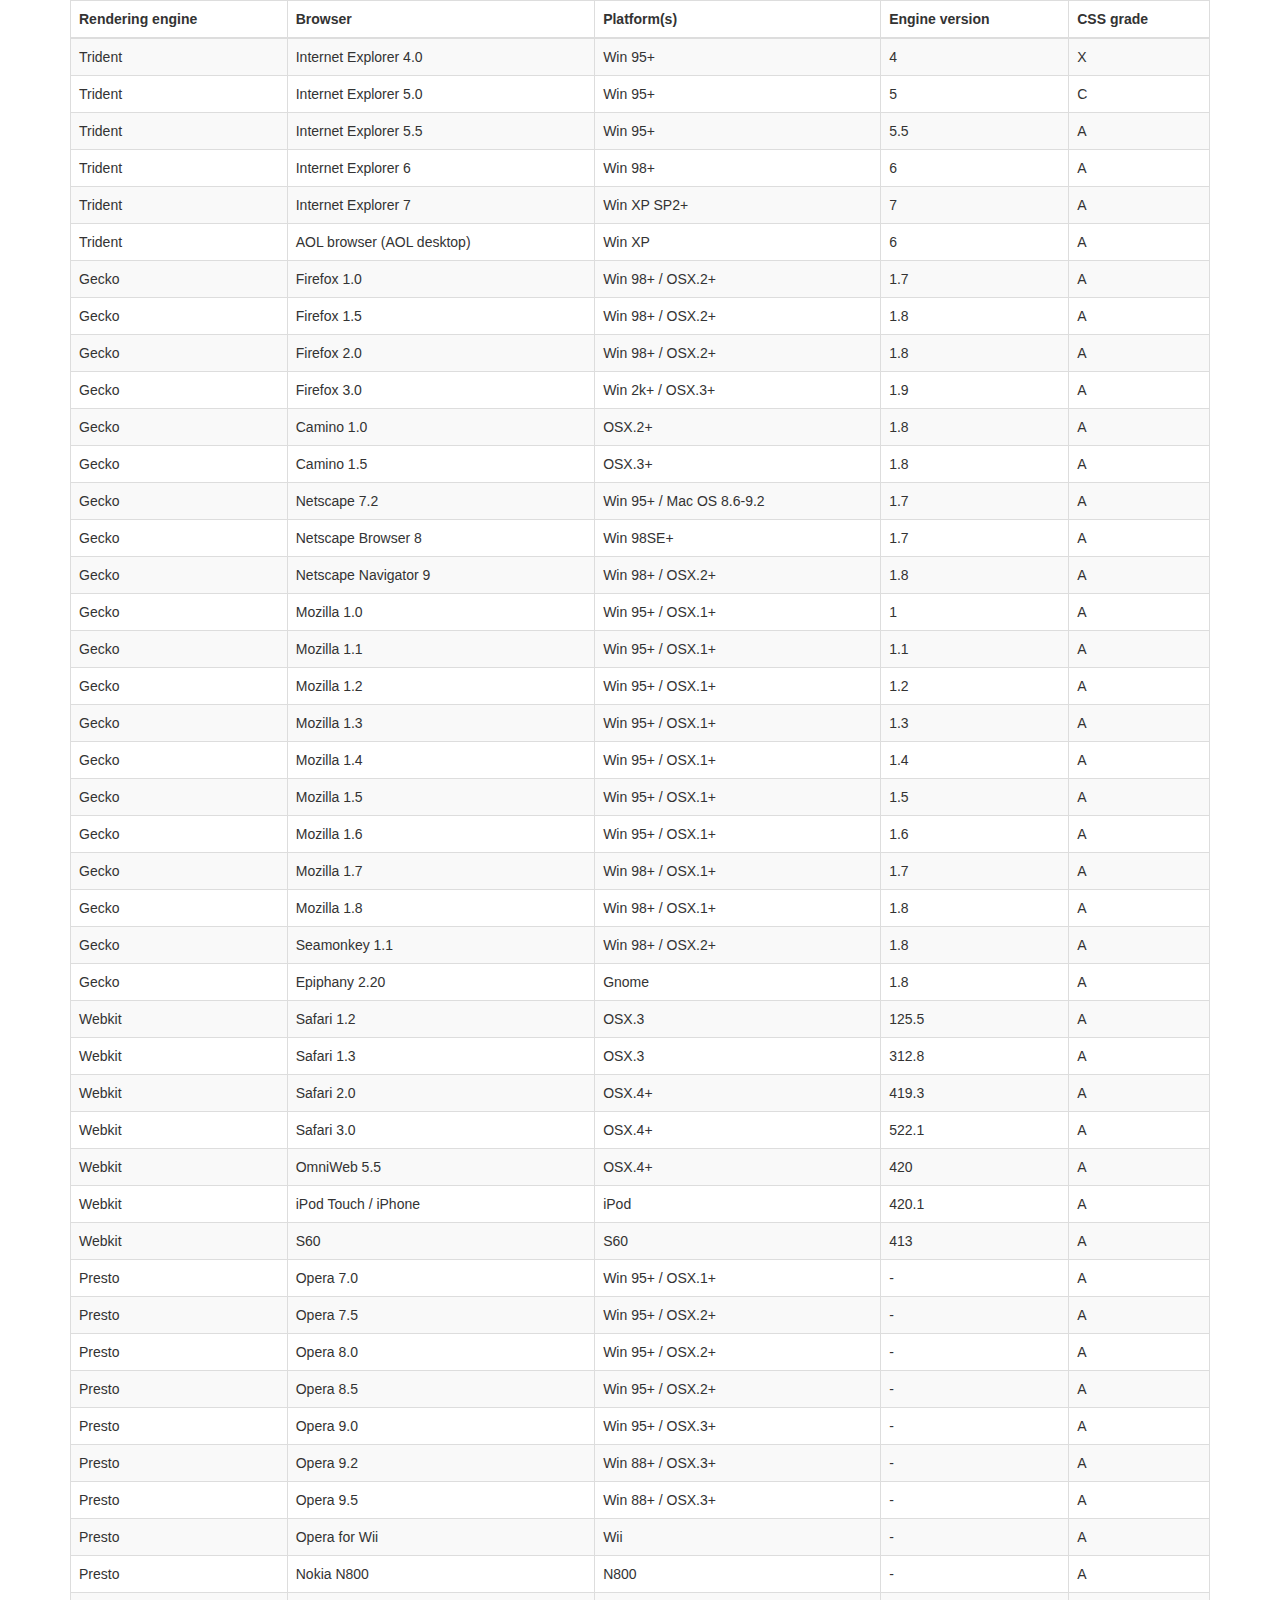
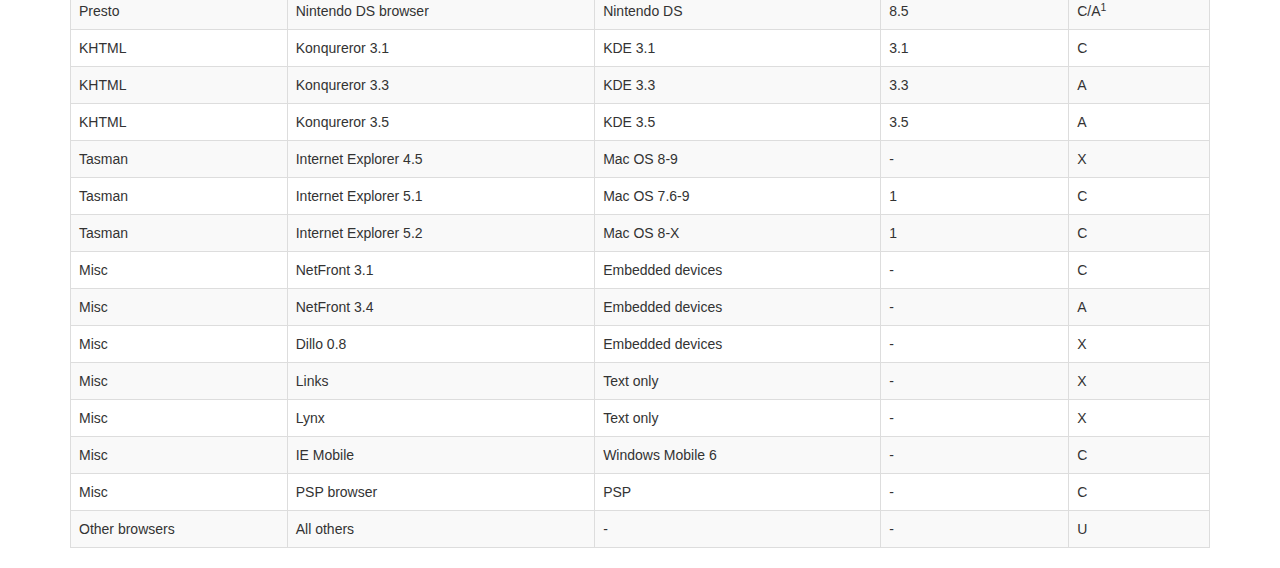
<file: FastFoodStore/vendor/datatables-plugins/index.html>
<!DOCTYPE HTML PUBLIC "-//W3C//DTD HTML 4.01//EN" "http://www.w3.org/TR/html4/strict.dtd">
<html>
	<head>
		<meta http-equiv="content-type" content="text/html; charset=utf-8" />
		
		<title>DataTables Bootstrap 3 example</title>

		<link rel="stylesheet" type="text/css" href="//maxcdn.bootstrapcdn.com/bootstrap/3.3.0/css/bootstrap.min.css">
		<link rel="stylesheet" type="text/css" href="dataTables.bootstrap.css">

		<script type="text/javascript" language="javascript" src="//code.jquery.com/jquery-1.11.1.min.js"></script>
		<script type="text/javascript" language="javascript" src="//cdn.datatables.net/1.10.3/js/jquery.dataTables.min.js"></script>
		<script type="text/javascript" language="javascript" src="dataTables.bootstrap.js"></script>
		<script type="text/javascript" charset="utf-8">
			$(document).ready(function() {
				$('#example').dataTable();
			} );
		</script>
	</head>
	<body>
		<div class="container">
			
<table cellpadding="0" cellspacing="0" border="0" class="table table-striped table-bordered" id="example">
	<thead>
		<tr>
			<th>Rendering engine</th>
			<th>Browser</th>
			<th>Platform(s)</th>
			<th>Engine version</th>
			<th>CSS grade</th>
		</tr>
	</thead>
	<tbody>
		<tr class="odd gradeX">
			<td>Trident</td>
			<td>Internet
				 Explorer 4.0</td>
			<td>Win 95+</td>
			<td class="center"> 4</td>
			<td class="center">X</td>
		</tr>
		<tr class="even gradeC">
			<td>Trident</td>
			<td>Internet
				 Explorer 5.0</td>
			<td>Win 95+</td>
			<td class="center">5</td>
			<td class="center">C</td>
		</tr>
		<tr class="odd gradeA">
			<td>Trident</td>
			<td>Internet
				 Explorer 5.5</td>
			<td>Win 95+</td>
			<td class="center">5.5</td>
			<td class="center">A</td>
		</tr>
		<tr class="even gradeA">
			<td>Trident</td>
			<td>Internet
				 Explorer 6</td>
			<td>Win 98+</td>
			<td class="center">6</td>
			<td class="center">A</td>
		</tr>
		<tr class="odd gradeA">
			<td>Trident</td>
			<td>Internet Explorer 7</td>
			<td>Win XP SP2+</td>
			<td class="center">7</td>
			<td class="center">A</td>
		</tr>
		<tr class="even gradeA">
			<td>Trident</td>
			<td>AOL browser (AOL desktop)</td>
			<td>Win XP</td>
			<td class="center">6</td>
			<td class="center">A</td>
		</tr>
		<tr class="gradeA">
			<td>Gecko</td>
			<td>Firefox 1.0</td>
			<td>Win 98+ / OSX.2+</td>
			<td class="center">1.7</td>
			<td class="center">A</td>
		</tr>
		<tr class="gradeA">
			<td>Gecko</td>
			<td>Firefox 1.5</td>
			<td>Win 98+ / OSX.2+</td>
			<td class="center">1.8</td>
			<td class="center">A</td>
		</tr>
		<tr class="gradeA">
			<td>Gecko</td>
			<td>Firefox 2.0</td>
			<td>Win 98+ / OSX.2+</td>
			<td class="center">1.8</td>
			<td class="center">A</td>
		</tr>
		<tr class="gradeA">
			<td>Gecko</td>
			<td>Firefox 3.0</td>
			<td>Win 2k+ / OSX.3+</td>
			<td class="center">1.9</td>
			<td class="center">A</td>
		</tr>
		<tr class="gradeA">
			<td>Gecko</td>
			<td>Camino 1.0</td>
			<td>OSX.2+</td>
			<td class="center">1.8</td>
			<td class="center">A</td>
		</tr>
		<tr class="gradeA">
			<td>Gecko</td>
			<td>Camino 1.5</td>
			<td>OSX.3+</td>
			<td class="center">1.8</td>
			<td class="center">A</td>
		</tr>
		<tr class="gradeA">
			<td>Gecko</td>
			<td>Netscape 7.2</td>
			<td>Win 95+ / Mac OS 8.6-9.2</td>
			<td class="center">1.7</td>
			<td class="center">A</td>
		</tr>
		<tr class="gradeA">
			<td>Gecko</td>
			<td>Netscape Browser 8</td>
			<td>Win 98SE+</td>
			<td class="center">1.7</td>
			<td class="center">A</td>
		</tr>
		<tr class="gradeA">
			<td>Gecko</td>
			<td>Netscape Navigator 9</td>
			<td>Win 98+ / OSX.2+</td>
			<td class="center">1.8</td>
			<td class="center">A</td>
		</tr>
		<tr class="gradeA">
			<td>Gecko</td>
			<td>Mozilla 1.0</td>
			<td>Win 95+ / OSX.1+</td>
			<td class="center">1</td>
			<td class="center">A</td>
		</tr>
		<tr class="gradeA">
			<td>Gecko</td>
			<td>Mozilla 1.1</td>
			<td>Win 95+ / OSX.1+</td>
			<td class="center">1.1</td>
			<td class="center">A</td>
		</tr>
		<tr class="gradeA">
			<td>Gecko</td>
			<td>Mozilla 1.2</td>
			<td>Win 95+ / OSX.1+</td>
			<td class="center">1.2</td>
			<td class="center">A</td>
		</tr>
		<tr class="gradeA">
			<td>Gecko</td>
			<td>Mozilla 1.3</td>
			<td>Win 95+ / OSX.1+</td>
			<td class="center">1.3</td>
			<td class="center">A</td>
		</tr>
		<tr class="gradeA">
			<td>Gecko</td>
			<td>Mozilla 1.4</td>
			<td>Win 95+ / OSX.1+</td>
			<td class="center">1.4</td>
			<td class="center">A</td>
		</tr>
		<tr class="gradeA">
			<td>Gecko</td>
			<td>Mozilla 1.5</td>
			<td>Win 95+ / OSX.1+</td>
			<td class="center">1.5</td>
			<td class="center">A</td>
		</tr>
		<tr class="gradeA">
			<td>Gecko</td>
			<td>Mozilla 1.6</td>
			<td>Win 95+ / OSX.1+</td>
			<td class="center">1.6</td>
			<td class="center">A</td>
		</tr>
		<tr class="gradeA">
			<td>Gecko</td>
			<td>Mozilla 1.7</td>
			<td>Win 98+ / OSX.1+</td>
			<td class="center">1.7</td>
			<td class="center">A</td>
		</tr>
		<tr class="gradeA">
			<td>Gecko</td>
			<td>Mozilla 1.8</td>
			<td>Win 98+ / OSX.1+</td>
			<td class="center">1.8</td>
			<td class="center">A</td>
		</tr>
		<tr class="gradeA">
			<td>Gecko</td>
			<td>Seamonkey 1.1</td>
			<td>Win 98+ / OSX.2+</td>
			<td class="center">1.8</td>
			<td class="center">A</td>
		</tr>
		<tr class="gradeA">
			<td>Gecko</td>
			<td>Epiphany 2.20</td>
			<td>Gnome</td>
			<td class="center">1.8</td>
			<td class="center">A</td>
		</tr>
		<tr class="gradeA">
			<td>Webkit</td>
			<td>Safari 1.2</td>
			<td>OSX.3</td>
			<td class="center">125.5</td>
			<td class="center">A</td>
		</tr>
		<tr class="gradeA">
			<td>Webkit</td>
			<td>Safari 1.3</td>
			<td>OSX.3</td>
			<td class="center">312.8</td>
			<td class="center">A</td>
		</tr>
		<tr class="gradeA">
			<td>Webkit</td>
			<td>Safari 2.0</td>
			<td>OSX.4+</td>
			<td class="center">419.3</td>
			<td class="center">A</td>
		</tr>
		<tr class="gradeA">
			<td>Webkit</td>
			<td>Safari 3.0</td>
			<td>OSX.4+</td>
			<td class="center">522.1</td>
			<td class="center">A</td>
		</tr>
		<tr class="gradeA">
			<td>Webkit</td>
			<td>OmniWeb 5.5</td>
			<td>OSX.4+</td>
			<td class="center">420</td>
			<td class="center">A</td>
		</tr>
		<tr class="gradeA">
			<td>Webkit</td>
			<td>iPod Touch / iPhone</td>
			<td>iPod</td>
			<td class="center">420.1</td>
			<td class="center">A</td>
		</tr>
		<tr class="gradeA">
			<td>Webkit</td>
			<td>S60</td>
			<td>S60</td>
			<td class="center">413</td>
			<td class="center">A</td>
		</tr>
		<tr class="gradeA">
			<td>Presto</td>
			<td>Opera 7.0</td>
			<td>Win 95+ / OSX.1+</td>
			<td class="center">-</td>
			<td class="center">A</td>
		</tr>
		<tr class="gradeA">
			<td>Presto</td>
			<td>Opera 7.5</td>
			<td>Win 95+ / OSX.2+</td>
			<td class="center">-</td>
			<td class="center">A</td>
		</tr>
		<tr class="gradeA">
			<td>Presto</td>
			<td>Opera 8.0</td>
			<td>Win 95+ / OSX.2+</td>
			<td class="center">-</td>
			<td class="center">A</td>
		</tr>
		<tr class="gradeA">
			<td>Presto</td>
			<td>Opera 8.5</td>
			<td>Win 95+ / OSX.2+</td>
			<td class="center">-</td>
			<td class="center">A</td>
		</tr>
		<tr class="gradeA">
			<td>Presto</td>
			<td>Opera 9.0</td>
			<td>Win 95+ / OSX.3+</td>
			<td class="center">-</td>
			<td class="center">A</td>
		</tr>
		<tr class="gradeA">
			<td>Presto</td>
			<td>Opera 9.2</td>
			<td>Win 88+ / OSX.3+</td>
			<td class="center">-</td>
			<td class="center">A</td>
		</tr>
		<tr class="gradeA">
			<td>Presto</td>
			<td>Opera 9.5</td>
			<td>Win 88+ / OSX.3+</td>
			<td class="center">-</td>
			<td class="center">A</td>
		</tr>
		<tr class="gradeA">
			<td>Presto</td>
			<td>Opera for Wii</td>
			<td>Wii</td>
			<td class="center">-</td>
			<td class="center">A</td>
		</tr>
		<tr class="gradeA">
			<td>Presto</td>
			<td>Nokia N800</td>
			<td>N800</td>
			<td class="center">-</td>
			<td class="center">A</td>
		</tr>
		<tr class="gradeA">
			<td>Presto</td>
			<td>Nintendo DS browser</td>
			<td>Nintendo DS</td>
			<td class="center">8.5</td>
			<td class="center">C/A<sup>1</sup></td>
		</tr>
		<tr class="gradeC">
			<td>KHTML</td>
			<td>Konqureror 3.1</td>
			<td>KDE 3.1</td>
			<td class="center">3.1</td>
			<td class="center">C</td>
		</tr>
		<tr class="gradeA">
			<td>KHTML</td>
			<td>Konqureror 3.3</td>
			<td>KDE 3.3</td>
			<td class="center">3.3</td>
			<td class="center">A</td>
		</tr>
		<tr class="gradeA">
			<td>KHTML</td>
			<td>Konqureror 3.5</td>
			<td>KDE 3.5</td>
			<td class="center">3.5</td>
			<td class="center">A</td>
		</tr>
		<tr class="gradeX">
			<td>Tasman</td>
			<td>Internet Explorer 4.5</td>
			<td>Mac OS 8-9</td>
			<td class="center">-</td>
			<td class="center">X</td>
		</tr>
		<tr class="gradeC">
			<td>Tasman</td>
			<td>Internet Explorer 5.1</td>
			<td>Mac OS 7.6-9</td>
			<td class="center">1</td>
			<td class="center">C</td>
		</tr>
		<tr class="gradeC">
			<td>Tasman</td>
			<td>Internet Explorer 5.2</td>
			<td>Mac OS 8-X</td>
			<td class="center">1</td>
			<td class="center">C</td>
		</tr>
		<tr class="gradeA">
			<td>Misc</td>
			<td>NetFront 3.1</td>
			<td>Embedded devices</td>
			<td class="center">-</td>
			<td class="center">C</td>
		</tr>
		<tr class="gradeA">
			<td>Misc</td>
			<td>NetFront 3.4</td>
			<td>Embedded devices</td>
			<td class="center">-</td>
			<td class="center">A</td>
		</tr>
		<tr class="gradeX">
			<td>Misc</td>
			<td>Dillo 0.8</td>
			<td>Embedded devices</td>
			<td class="center">-</td>
			<td class="center">X</td>
		</tr>
		<tr class="gradeX">
			<td>Misc</td>
			<td>Links</td>
			<td>Text only</td>
			<td class="center">-</td>
			<td class="center">X</td>
		</tr>
		<tr class="gradeX">
			<td>Misc</td>
			<td>Lynx</td>
			<td>Text only</td>
			<td class="center">-</td>
			<td class="center">X</td>
		</tr>
		<tr class="gradeC">
			<td>Misc</td>
			<td>IE Mobile</td>
			<td>Windows Mobile 6</td>
			<td class="center">-</td>
			<td class="center">C</td>
		</tr>
		<tr class="gradeC">
			<td>Misc</td>
			<td>PSP browser</td>
			<td>PSP</td>
			<td class="center">-</td>
			<td class="center">C</td>
		</tr>
		<tr class="gradeU">
			<td>Other browsers</td>
			<td>All others</td>
			<td>-</td>
			<td class="center">-</td>
			<td class="center">U</td>
		</tr>
	</tbody>
</table>
			
		</div>
	</body>
</html>
</file>
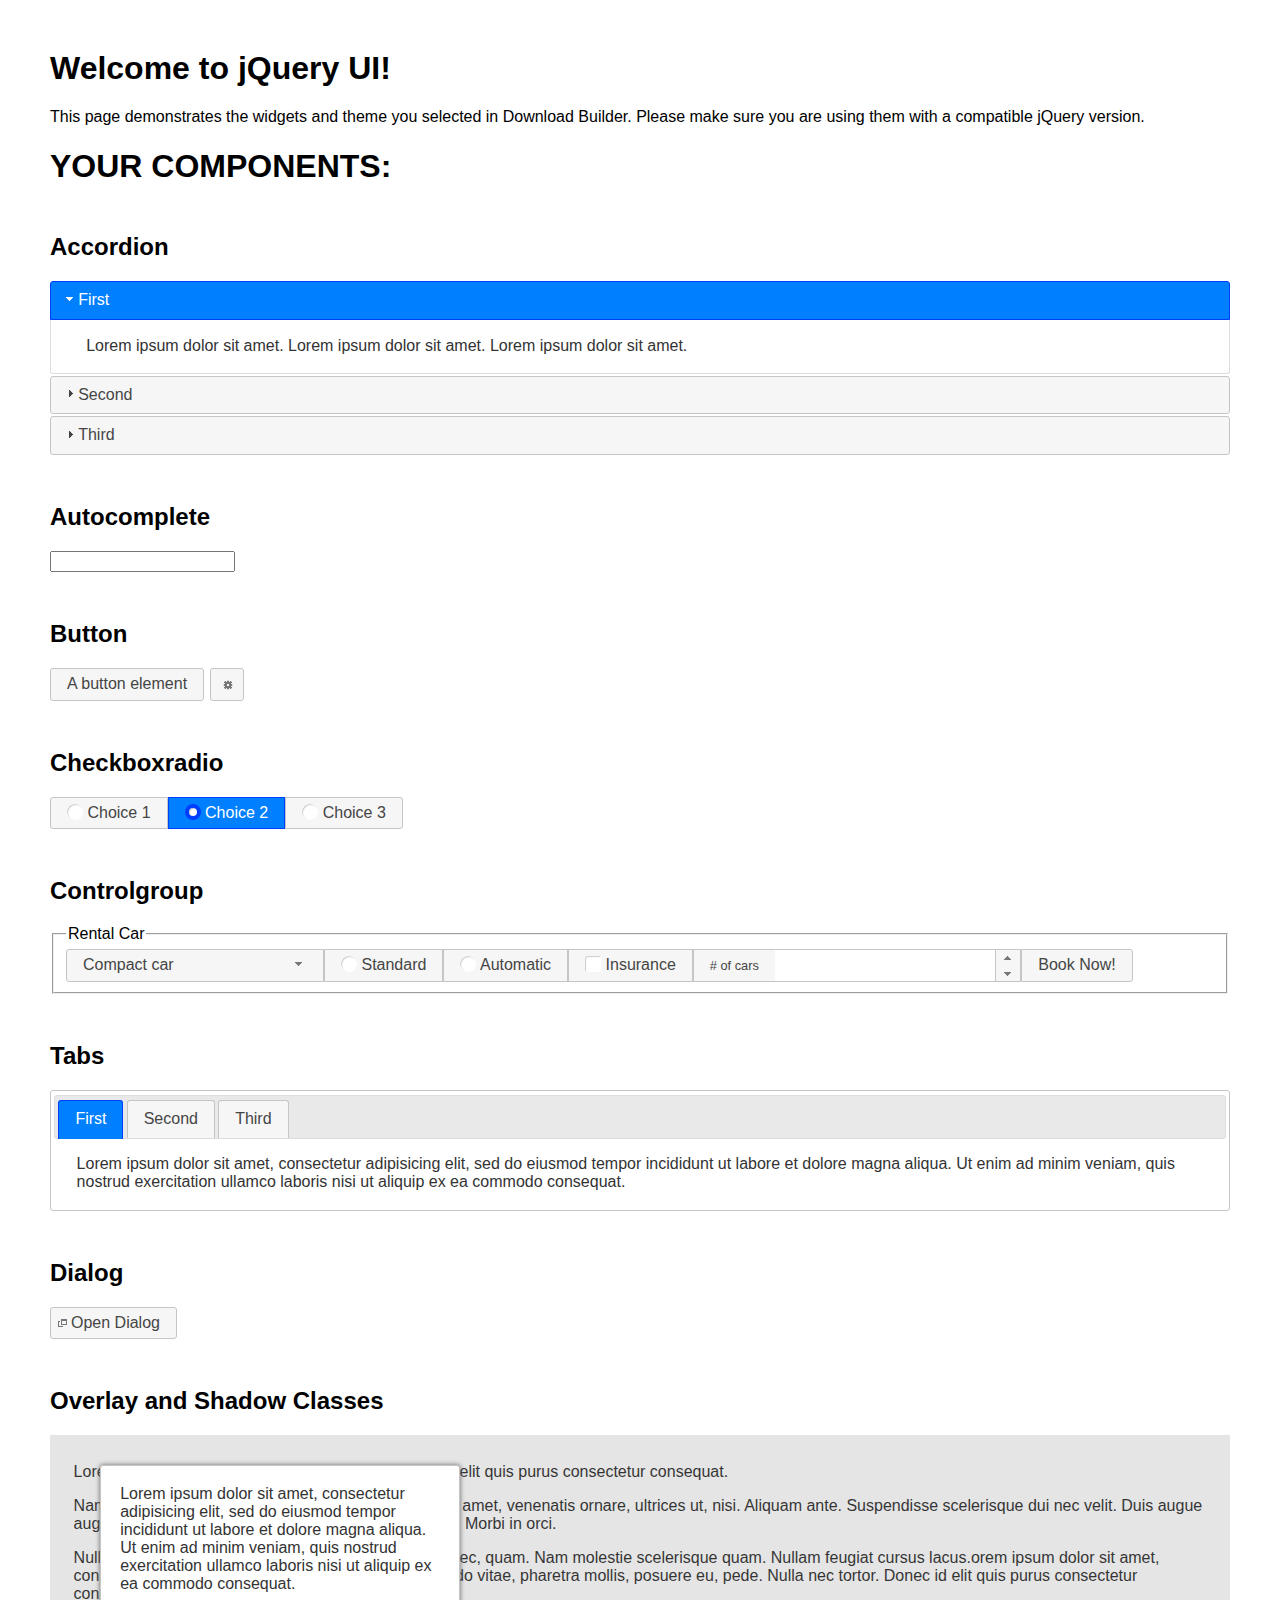
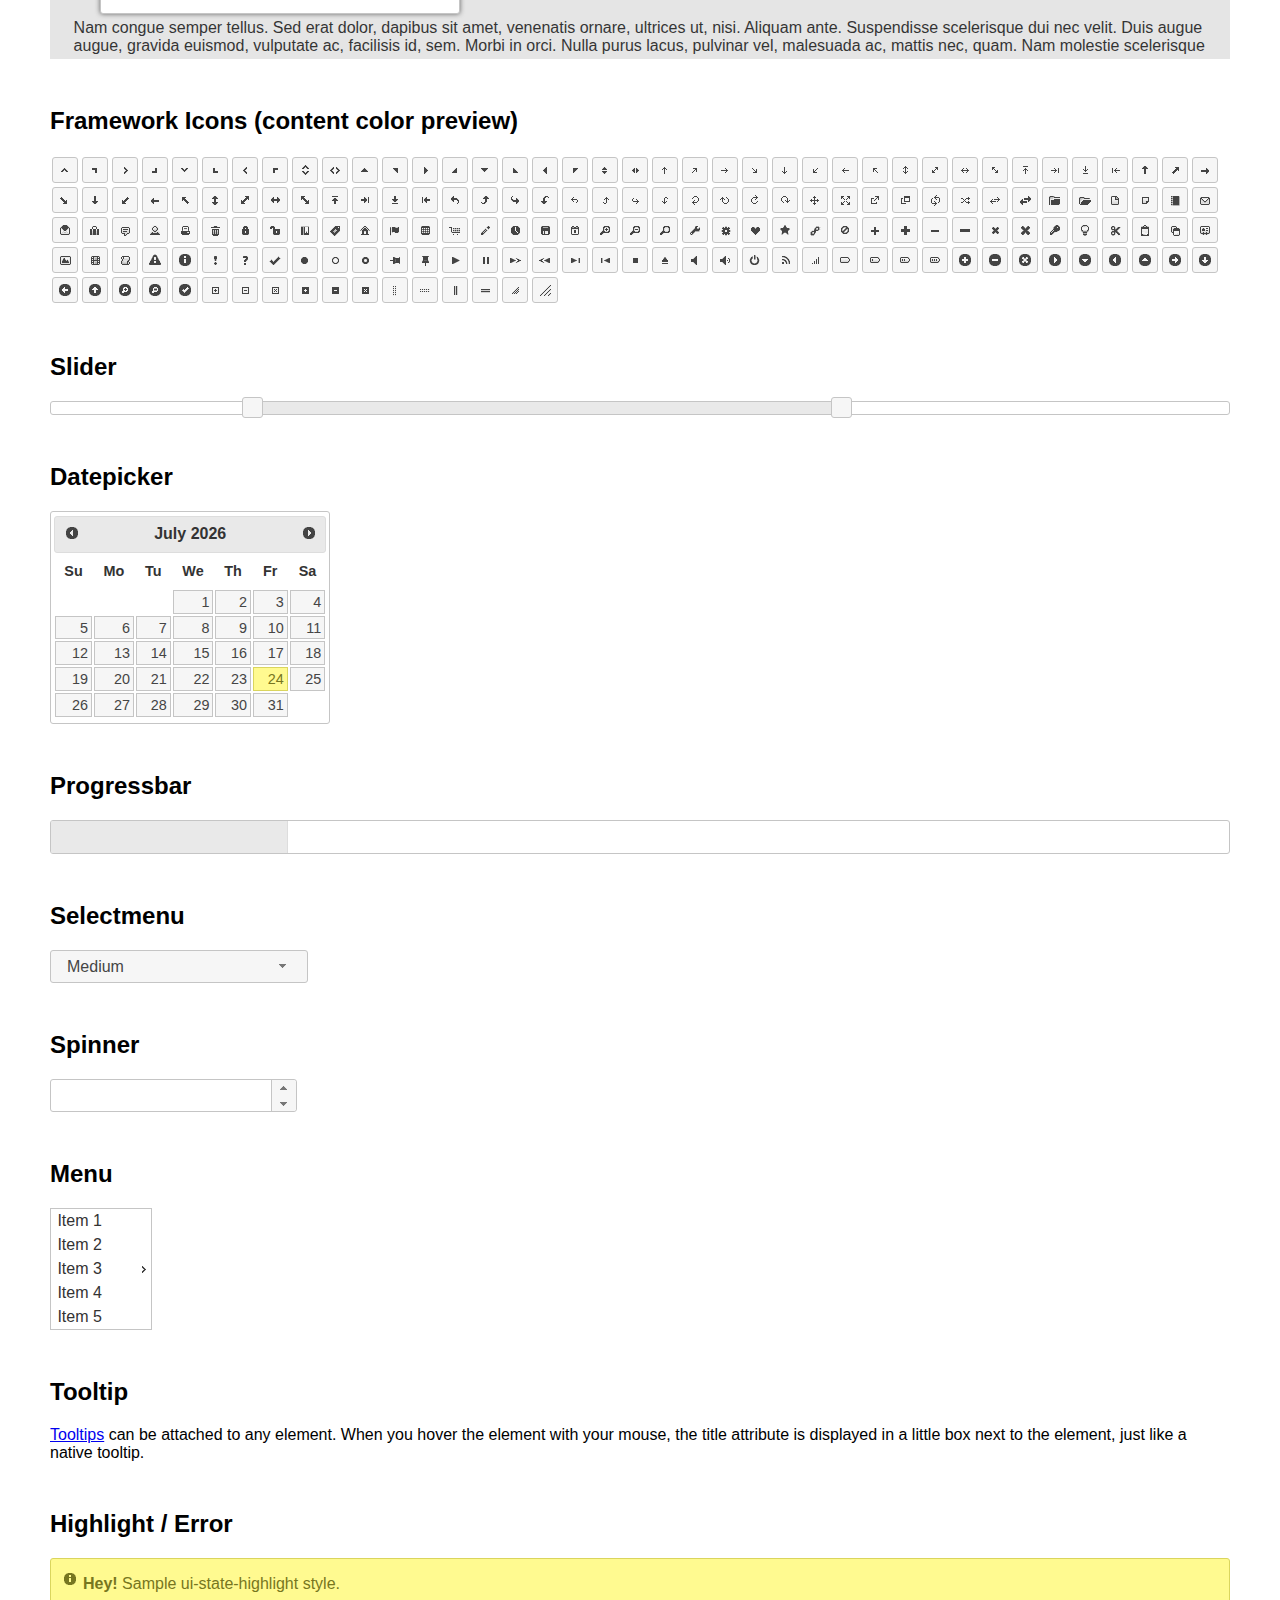
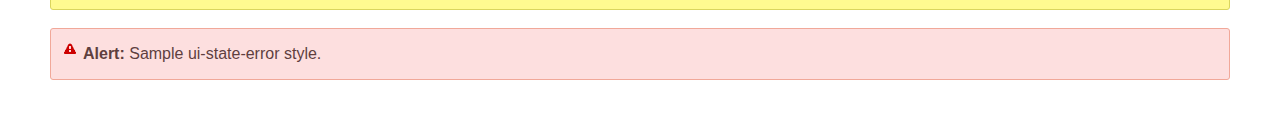
<file: FastFoodStore/static/plugins/jquery-ui-1.12.1/index.html>
<!doctype html>
<html lang="us">
<head>
	<meta charset="utf-8">
	<title>jQuery UI Example Page</title>
	<link href="jquery-ui.css" rel="stylesheet">
	<style>
	body{
		font-family: "Trebuchet MS", sans-serif;
		margin: 50px;
	}
	.demoHeaders {
		margin-top: 2em;
	}
	#dialog-link {
		padding: .4em 1em .4em 20px;
		text-decoration: none;
		position: relative;
	}
	#dialog-link span.ui-icon {
		margin: 0 5px 0 0;
		position: absolute;
		left: .2em;
		top: 50%;
		margin-top: -8px;
	}
	#icons {
		margin: 0;
		padding: 0;
	}
	#icons li {
		margin: 2px;
		position: relative;
		padding: 4px 0;
		cursor: pointer;
		float: left;
		list-style: none;
	}
	#icons span.ui-icon {
		float: left;
		margin: 0 4px;
	}
	.fakewindowcontain .ui-widget-overlay {
		position: absolute;
	}
	select {
		width: 200px;
	}
	</style>
</head>
<body>

<h1>Welcome to jQuery UI!</h1>

<div class="ui-widget">
	<p>This page demonstrates the widgets and theme you selected in Download Builder. Please make sure you are using them with a compatible jQuery version.</p>
</div>

<h1>YOUR COMPONENTS:</h1>


<!-- Accordion -->
<h2 class="demoHeaders">Accordion</h2>
<div id="accordion">
	<h3>First</h3>
	<div>Lorem ipsum dolor sit amet. Lorem ipsum dolor sit amet. Lorem ipsum dolor sit amet.</div>
	<h3>Second</h3>
	<div>Phasellus mattis tincidunt nibh.</div>
	<h3>Third</h3>
	<div>Nam dui erat, auctor a, dignissim quis.</div>
</div>



<!-- Autocomplete -->
<h2 class="demoHeaders">Autocomplete</h2>
<div>
	<input id="autocomplete" title="type &quot;a&quot;">
</div>



<!-- Button -->
<h2 class="demoHeaders">Button</h2>
<button id="button">A button element</button>
<button id="button-icon">An icon-only button</button>



<!-- Checkboxradio -->
<h2 class="demoHeaders">Checkboxradio</h2>
<form style="margin-top: 1em;">
	<div id="radioset">
		<input type="radio" id="radio1" name="radio"><label for="radio1">Choice 1</label>
		<input type="radio" id="radio2" name="radio" checked="checked"><label for="radio2">Choice 2</label>
		<input type="radio" id="radio3" name="radio"><label for="radio3">Choice 3</label>
	</div>
</form>



<!-- Controlgroup -->
<h2 class="demoHeaders">Controlgroup</h2>
<fieldset>
	<legend>Rental Car</legend>
	<div id="controlgroup">
		<select id="car-type">
			<option>Compact car</option>
			<option>Midsize car</option>
			<option>Full size car</option>
			<option>SUV</option>
			<option>Luxury</option>
			<option>Truck</option>
			<option>Van</option>
		</select>
		<label for="transmission-standard">Standard</label>
		<input type="radio" name="transmission" id="transmission-standard">
		<label for="transmission-automatic">Automatic</label>
		<input type="radio" name="transmission" id="transmission-automatic">
		<label for="insurance">Insurance</label>
		<input type="checkbox" name="insurance" id="insurance">
		<label for="horizontal-spinner" class="ui-controlgroup-label"># of cars</label>
		<input id="horizontal-spinner" class="ui-spinner-input">
		<button>Book Now!</button>
	</div>
</fieldset>



<!-- Tabs -->
<h2 class="demoHeaders">Tabs</h2>
<div id="tabs">
	<ul>
		<li><a href="#tabs-1">First</a></li>
		<li><a href="#tabs-2">Second</a></li>
		<li><a href="#tabs-3">Third</a></li>
	</ul>
	<div id="tabs-1">Lorem ipsum dolor sit amet, consectetur adipisicing elit, sed do eiusmod tempor incididunt ut labore et dolore magna aliqua. Ut enim ad minim veniam, quis nostrud exercitation ullamco laboris nisi ut aliquip ex ea commodo consequat.</div>
	<div id="tabs-2">Phasellus mattis tincidunt nibh. Cras orci urna, blandit id, pretium vel, aliquet ornare, felis. Maecenas scelerisque sem non nisl. Fusce sed lorem in enim dictum bibendum.</div>
	<div id="tabs-3">Nam dui erat, auctor a, dignissim quis, sollicitudin eu, felis. Pellentesque nisi urna, interdum eget, sagittis et, consequat vestibulum, lacus. Mauris porttitor ullamcorper augue.</div>
</div>



<h2 class="demoHeaders">Dialog</h2>
<p>
	<button id="dialog-link" class="ui-button ui-corner-all ui-widget">
		<span class="ui-icon ui-icon-newwin"></span>Open Dialog
	</button>
</p>

<h2 class="demoHeaders">Overlay and Shadow Classes</h2>
<div style="position: relative; width: 96%; height: 200px; padding:1% 2%; overflow:hidden;" class="fakewindowcontain">
	<p>Lorem ipsum dolor sit amet,  Nulla nec tortor. Donec id elit quis purus consectetur consequat. </p><p>Nam congue semper tellus. Sed erat dolor, dapibus sit amet, venenatis ornare, ultrices ut, nisi. Aliquam ante. Suspendisse scelerisque dui nec velit. Duis augue augue, gravida euismod, vulputate ac, facilisis id, sem. Morbi in orci. </p><p>Nulla purus lacus, pulvinar vel, malesuada ac, mattis nec, quam. Nam molestie scelerisque quam. Nullam feugiat cursus lacus.orem ipsum dolor sit amet, consectetur adipiscing elit. Donec libero risus, commodo vitae, pharetra mollis, posuere eu, pede. Nulla nec tortor. Donec id elit quis purus consectetur consequat. </p><p>Nam congue semper tellus. Sed erat dolor, dapibus sit amet, venenatis ornare, ultrices ut, nisi. Aliquam ante. Suspendisse scelerisque dui nec velit. Duis augue augue, gravida euismod, vulputate ac, facilisis id, sem. Morbi in orci. Nulla purus lacus, pulvinar vel, malesuada ac, mattis nec, quam. Nam molestie scelerisque quam. </p><p>Nullam feugiat cursus lacus.orem ipsum dolor sit amet, consectetur adipiscing elit. Donec libero risus, commodo vitae, pharetra mollis, posuere eu, pede. Nulla nec tortor. Donec id elit quis purus consectetur consequat. Nam congue semper tellus. Sed erat dolor, dapibus sit amet, venenatis ornare, ultrices ut, nisi. Aliquam ante. </p><p>Suspendisse scelerisque dui nec velit. Duis augue augue, gravida euismod, vulputate ac, facilisis id, sem. Morbi in orci. Nulla purus lacus, pulvinar vel, malesuada ac, mattis nec, quam. Nam molestie scelerisque quam. Nullam feugiat cursus lacus.orem ipsum dolor sit amet, consectetur adipiscing elit. Donec libero risus, commodo vitae, pharetra mollis, posuere eu, pede. Nulla nec tortor. Donec id elit quis purus consectetur consequat. Nam congue semper tellus. Sed erat dolor, dapibus sit amet, venenatis ornare, ultrices ut, nisi. </p>

	<!-- ui-dialog -->
	<div class="ui-widget-overlay ui-front"></div>
	<div style="position: absolute; width: 320px; left: 50px; top: 30px; padding: 1.2em" class="ui-widget ui-front ui-widget-content ui-corner-all ui-widget-shadow">
		Lorem ipsum dolor sit amet, consectetur adipisicing elit, sed do eiusmod tempor incididunt ut labore et dolore magna aliqua. Ut enim ad minim veniam, quis nostrud exercitation ullamco laboris nisi ut aliquip ex ea commodo consequat.
	</div>

</div>

<!-- ui-dialog -->
<div id="dialog" title="Dialog Title">
	<p>Lorem ipsum dolor sit amet, consectetur adipisicing elit, sed do eiusmod tempor incididunt ut labore et dolore magna aliqua. Ut enim ad minim veniam, quis nostrud exercitation ullamco laboris nisi ut aliquip ex ea commodo consequat.</p>
</div>



<h2 class="demoHeaders">Framework Icons (content color preview)</h2>
<ul id="icons" class="ui-widget ui-helper-clearfix">
	<li class="ui-state-default ui-corner-all" title=".ui-icon-caret-1-n"><span class="ui-icon ui-icon-caret-1-n"></span></li>
	<li class="ui-state-default ui-corner-all" title=".ui-icon-caret-1-ne"><span class="ui-icon ui-icon-caret-1-ne"></span></li>
	<li class="ui-state-default ui-corner-all" title=".ui-icon-caret-1-e"><span class="ui-icon ui-icon-caret-1-e"></span></li>
	<li class="ui-state-default ui-corner-all" title=".ui-icon-caret-1-se"><span class="ui-icon ui-icon-caret-1-se"></span></li>
	<li class="ui-state-default ui-corner-all" title=".ui-icon-caret-1-s"><span class="ui-icon ui-icon-caret-1-s"></span></li>
	<li class="ui-state-default ui-corner-all" title=".ui-icon-caret-1-sw"><span class="ui-icon ui-icon-caret-1-sw"></span></li>
	<li class="ui-state-default ui-corner-all" title=".ui-icon-caret-1-w"><span class="ui-icon ui-icon-caret-1-w"></span></li>
	<li class="ui-state-default ui-corner-all" title=".ui-icon-caret-1-nw"><span class="ui-icon ui-icon-caret-1-nw"></span></li>
	<li class="ui-state-default ui-corner-all" title=".ui-icon-caret-2-n-s"><span class="ui-icon ui-icon-caret-2-n-s"></span></li>
	<li class="ui-state-default ui-corner-all" title=".ui-icon-caret-2-e-w"><span class="ui-icon ui-icon-caret-2-e-w"></span></li>
	<li class="ui-state-default ui-corner-all" title=".ui-icon-triangle-1-n"><span class="ui-icon ui-icon-triangle-1-n"></span></li>
	<li class="ui-state-default ui-corner-all" title=".ui-icon-triangle-1-ne"><span class="ui-icon ui-icon-triangle-1-ne"></span></li>
	<li class="ui-state-default ui-corner-all" title=".ui-icon-triangle-1-e"><span class="ui-icon ui-icon-triangle-1-e"></span></li>
	<li class="ui-state-default ui-corner-all" title=".ui-icon-triangle-1-se"><span class="ui-icon ui-icon-triangle-1-se"></span></li>
	<li class="ui-state-default ui-corner-all" title=".ui-icon-triangle-1-s"><span class="ui-icon ui-icon-triangle-1-s"></span></li>
	<li class="ui-state-default ui-corner-all" title=".ui-icon-triangle-1-sw"><span class="ui-icon ui-icon-triangle-1-sw"></span></li>
	<li class="ui-state-default ui-corner-all" title=".ui-icon-triangle-1-w"><span class="ui-icon ui-icon-triangle-1-w"></span></li>
	<li class="ui-state-default ui-corner-all" title=".ui-icon-triangle-1-nw"><span class="ui-icon ui-icon-triangle-1-nw"></span></li>
	<li class="ui-state-default ui-corner-all" title=".ui-icon-triangle-2-n-s"><span class="ui-icon ui-icon-triangle-2-n-s"></span></li>
	<li class="ui-state-default ui-corner-all" title=".ui-icon-triangle-2-e-w"><span class="ui-icon ui-icon-triangle-2-e-w"></span></li>
	<li class="ui-state-default ui-corner-all" title=".ui-icon-arrow-1-n"><span class="ui-icon ui-icon-arrow-1-n"></span></li>
	<li class="ui-state-default ui-corner-all" title=".ui-icon-arrow-1-ne"><span class="ui-icon ui-icon-arrow-1-ne"></span></li>
	<li class="ui-state-default ui-corner-all" title=".ui-icon-arrow-1-e"><span class="ui-icon ui-icon-arrow-1-e"></span></li>
	<li class="ui-state-default ui-corner-all" title=".ui-icon-arrow-1-se"><span class="ui-icon ui-icon-arrow-1-se"></span></li>
	<li class="ui-state-default ui-corner-all" title=".ui-icon-arrow-1-s"><span class="ui-icon ui-icon-arrow-1-s"></span></li>
	<li class="ui-state-default ui-corner-all" title=".ui-icon-arrow-1-sw"><span class="ui-icon ui-icon-arrow-1-sw"></span></li>
	<li class="ui-state-default ui-corner-all" title=".ui-icon-arrow-1-w"><span class="ui-icon ui-icon-arrow-1-w"></span></li>
	<li class="ui-state-default ui-corner-all" title=".ui-icon-arrow-1-nw"><span class="ui-icon ui-icon-arrow-1-nw"></span></li>
	<li class="ui-state-default ui-corner-all" title=".ui-icon-arrow-2-n-s"><span class="ui-icon ui-icon-arrow-2-n-s"></span></li>
	<li class="ui-state-default ui-corner-all" title=".ui-icon-arrow-2-ne-sw"><span class="ui-icon ui-icon-arrow-2-ne-sw"></span></li>
	<li class="ui-state-default ui-corner-all" title=".ui-icon-arrow-2-e-w"><span class="ui-icon ui-icon-arrow-2-e-w"></span></li>
	<li class="ui-state-default ui-corner-all" title=".ui-icon-arrow-2-se-nw"><span class="ui-icon ui-icon-arrow-2-se-nw"></span></li>
	<li class="ui-state-default ui-corner-all" title=".ui-icon-arrowstop-1-n"><span class="ui-icon ui-icon-arrowstop-1-n"></span></li>
	<li class="ui-state-default ui-corner-all" title=".ui-icon-arrowstop-1-e"><span class="ui-icon ui-icon-arrowstop-1-e"></span></li>
	<li class="ui-state-default ui-corner-all" title=".ui-icon-arrowstop-1-s"><span class="ui-icon ui-icon-arrowstop-1-s"></span></li>
	<li class="ui-state-default ui-corner-all" title=".ui-icon-arrowstop-1-w"><span class="ui-icon ui-icon-arrowstop-1-w"></span></li>
	<li class="ui-state-default ui-corner-all" title=".ui-icon-arrowthick-1-n"><span class="ui-icon ui-icon-arrowthick-1-n"></span></li>
	<li class="ui-state-default ui-corner-all" title=".ui-icon-arrowthick-1-ne"><span class="ui-icon ui-icon-arrowthick-1-ne"></span></li>
	<li class="ui-state-default ui-corner-all" title=".ui-icon-arrowthick-1-e"><span class="ui-icon ui-icon-arrowthick-1-e"></span></li>
	<li class="ui-state-default ui-corner-all" title=".ui-icon-arrowthick-1-se"><span class="ui-icon ui-icon-arrowthick-1-se"></span></li>
	<li class="ui-state-default ui-corner-all" title=".ui-icon-arrowthick-1-s"><span class="ui-icon ui-icon-arrowthick-1-s"></span></li>
	<li class="ui-state-default ui-corner-all" title=".ui-icon-arrowthick-1-sw"><span class="ui-icon ui-icon-arrowthick-1-sw"></span></li>
	<li class="ui-state-default ui-corner-all" title=".ui-icon-arrowthick-1-w"><span class="ui-icon ui-icon-arrowthick-1-w"></span></li>
	<li class="ui-state-default ui-corner-all" title=".ui-icon-arrowthick-1-nw"><span class="ui-icon ui-icon-arrowthick-1-nw"></span></li>
	<li class="ui-state-default ui-corner-all" title=".ui-icon-arrowthick-2-n-s"><span class="ui-icon ui-icon-arrowthick-2-n-s"></span></li>
	<li class="ui-state-default ui-corner-all" title=".ui-icon-arrowthick-2-ne-sw"><span class="ui-icon ui-icon-arrowthick-2-ne-sw"></span></li>
	<li class="ui-state-default ui-corner-all" title=".ui-icon-arrowthick-2-e-w"><span class="ui-icon ui-icon-arrowthick-2-e-w"></span></li>
	<li class="ui-state-default ui-corner-all" title=".ui-icon-arrowthick-2-se-nw"><span class="ui-icon ui-icon-arrowthick-2-se-nw"></span></li>
	<li class="ui-state-default ui-corner-all" title=".ui-icon-arrowthickstop-1-n"><span class="ui-icon ui-icon-arrowthickstop-1-n"></span></li>
	<li class="ui-state-default ui-corner-all" title=".ui-icon-arrowthickstop-1-e"><span class="ui-icon ui-icon-arrowthickstop-1-e"></span></li>
	<li class="ui-state-default ui-corner-all" title=".ui-icon-arrowthickstop-1-s"><span class="ui-icon ui-icon-arrowthickstop-1-s"></span></li>
	<li class="ui-state-default ui-corner-all" title=".ui-icon-arrowthickstop-1-w"><span class="ui-icon ui-icon-arrowthickstop-1-w"></span></li>
	<li class="ui-state-default ui-corner-all" title=".ui-icon-arrowreturnthick-1-w"><span class="ui-icon ui-icon-arrowreturnthick-1-w"></span></li>
	<li class="ui-state-default ui-corner-all" title=".ui-icon-arrowreturnthick-1-n"><span class="ui-icon ui-icon-arrowreturnthick-1-n"></span></li>
	<li class="ui-state-default ui-corner-all" title=".ui-icon-arrowreturnthick-1-e"><span class="ui-icon ui-icon-arrowreturnthick-1-e"></span></li>
	<li class="ui-state-default ui-corner-all" title=".ui-icon-arrowreturnthick-1-s"><span class="ui-icon ui-icon-arrowreturnthick-1-s"></span></li>
	<li class="ui-state-default ui-corner-all" title=".ui-icon-arrowreturn-1-w"><span class="ui-icon ui-icon-arrowreturn-1-w"></span></li>
	<li class="ui-state-default ui-corner-all" title=".ui-icon-arrowreturn-1-n"><span class="ui-icon ui-icon-arrowreturn-1-n"></span></li>
	<li class="ui-state-default ui-corner-all" title=".ui-icon-arrowreturn-1-e"><span class="ui-icon ui-icon-arrowreturn-1-e"></span></li>
	<li class="ui-state-default ui-corner-all" title=".ui-icon-arrowreturn-1-s"><span class="ui-icon ui-icon-arrowreturn-1-s"></span></li>
	<li class="ui-state-default ui-corner-all" title=".ui-icon-arrowrefresh-1-w"><span class="ui-icon ui-icon-arrowrefresh-1-w"></span></li>
	<li class="ui-state-default ui-corner-all" title=".ui-icon-arrowrefresh-1-n"><span class="ui-icon ui-icon-arrowrefresh-1-n"></span></li>
	<li class="ui-state-default ui-corner-all" title=".ui-icon-arrowrefresh-1-e"><span class="ui-icon ui-icon-arrowrefresh-1-e"></span></li>
	<li class="ui-state-default ui-corner-all" title=".ui-icon-arrowrefresh-1-s"><span class="ui-icon ui-icon-arrowrefresh-1-s"></span></li>
	<li class="ui-state-default ui-corner-all" title=".ui-icon-arrow-4"><span class="ui-icon ui-icon-arrow-4"></span></li>
	<li class="ui-state-default ui-corner-all" title=".ui-icon-arrow-4-diag"><span class="ui-icon ui-icon-arrow-4-diag"></span></li>
	<li class="ui-state-default ui-corner-all" title=".ui-icon-extlink"><span class="ui-icon ui-icon-extlink"></span></li>
	<li class="ui-state-default ui-corner-all" title=".ui-icon-newwin"><span class="ui-icon ui-icon-newwin"></span></li>
	<li class="ui-state-default ui-corner-all" title=".ui-icon-refresh"><span class="ui-icon ui-icon-refresh"></span></li>
	<li class="ui-state-default ui-corner-all" title=".ui-icon-shuffle"><span class="ui-icon ui-icon-shuffle"></span></li>
	<li class="ui-state-default ui-corner-all" title=".ui-icon-transfer-e-w"><span class="ui-icon ui-icon-transfer-e-w"></span></li>
	<li class="ui-state-default ui-corner-all" title=".ui-icon-transferthick-e-w"><span class="ui-icon ui-icon-transferthick-e-w"></span></li>
	<li class="ui-state-default ui-corner-all" title=".ui-icon-folder-collapsed"><span class="ui-icon ui-icon-folder-collapsed"></span></li>
	<li class="ui-state-default ui-corner-all" title=".ui-icon-folder-open"><span class="ui-icon ui-icon-folder-open"></span></li>
	<li class="ui-state-default ui-corner-all" title=".ui-icon-document"><span class="ui-icon ui-icon-document"></span></li>
	<li class="ui-state-default ui-corner-all" title=".ui-icon-document-b"><span class="ui-icon ui-icon-document-b"></span></li>
	<li class="ui-state-default ui-corner-all" title=".ui-icon-note"><span class="ui-icon ui-icon-note"></span></li>
	<li class="ui-state-default ui-corner-all" title=".ui-icon-mail-closed"><span class="ui-icon ui-icon-mail-closed"></span></li>
	<li class="ui-state-default ui-corner-all" title=".ui-icon-mail-open"><span class="ui-icon ui-icon-mail-open"></span></li>
	<li class="ui-state-default ui-corner-all" title=".ui-icon-suitcase"><span class="ui-icon ui-icon-suitcase"></span></li>
	<li class="ui-state-default ui-corner-all" title=".ui-icon-comment"><span class="ui-icon ui-icon-comment"></span></li>
	<li class="ui-state-default ui-corner-all" title=".ui-icon-person"><span class="ui-icon ui-icon-person"></span></li>
	<li class="ui-state-default ui-corner-all" title=".ui-icon-print"><span class="ui-icon ui-icon-print"></span></li>
	<li class="ui-state-default ui-corner-all" title=".ui-icon-trash"><span class="ui-icon ui-icon-trash"></span></li>
	<li class="ui-state-default ui-corner-all" title=".ui-icon-locked"><span class="ui-icon ui-icon-locked"></span></li>
	<li class="ui-state-default ui-corner-all" title=".ui-icon-unlocked"><span class="ui-icon ui-icon-unlocked"></span></li>
	<li class="ui-state-default ui-corner-all" title=".ui-icon-bookmark"><span class="ui-icon ui-icon-bookmark"></span></li>
	<li class="ui-state-default ui-corner-all" title=".ui-icon-tag"><span class="ui-icon ui-icon-tag"></span></li>
	<li class="ui-state-default ui-corner-all" title=".ui-icon-home"><span class="ui-icon ui-icon-home"></span></li>
	<li class="ui-state-default ui-corner-all" title=".ui-icon-flag"><span class="ui-icon ui-icon-flag"></span></li>
	<li class="ui-state-default ui-corner-all" title=".ui-icon-calculator"><span class="ui-icon ui-icon-calculator"></span></li>
	<li class="ui-state-default ui-corner-all" title=".ui-icon-cart"><span class="ui-icon ui-icon-cart"></span></li>
	<li class="ui-state-default ui-corner-all" title=".ui-icon-pencil"><span class="ui-icon ui-icon-pencil"></span></li>
	<li class="ui-state-default ui-corner-all" title=".ui-icon-clock"><span class="ui-icon ui-icon-clock"></span></li>
	<li class="ui-state-default ui-corner-all" title=".ui-icon-disk"><span class="ui-icon ui-icon-disk"></span></li>
	<li class="ui-state-default ui-corner-all" title=".ui-icon-calendar"><span class="ui-icon ui-icon-calendar"></span></li>
	<li class="ui-state-default ui-corner-all" title=".ui-icon-zoomin"><span class="ui-icon ui-icon-zoomin"></span></li>
	<li class="ui-state-default ui-corner-all" title=".ui-icon-zoomout"><span class="ui-icon ui-icon-zoomout"></span></li>
	<li class="ui-state-default ui-corner-all" title=".ui-icon-search"><span class="ui-icon ui-icon-search"></span></li>
	<li class="ui-state-default ui-corner-all" title=".ui-icon-wrench"><span class="ui-icon ui-icon-wrench"></span></li>
	<li class="ui-state-default ui-corner-all" title=".ui-icon-gear"><span class="ui-icon ui-icon-gear"></span></li>
	<li class="ui-state-default ui-corner-all" title=".ui-icon-heart"><span class="ui-icon ui-icon-heart"></span></li>
	<li class="ui-state-default ui-corner-all" title=".ui-icon-star"><span class="ui-icon ui-icon-star"></span></li>
	<li class="ui-state-default ui-corner-all" title=".ui-icon-link"><span class="ui-icon ui-icon-link"></span></li>
	<li class="ui-state-default ui-corner-all" title=".ui-icon-cancel"><span class="ui-icon ui-icon-cancel"></span></li>
	<li class="ui-state-default ui-corner-all" title=".ui-icon-plus"><span class="ui-icon ui-icon-plus"></span></li>
	<li class="ui-state-default ui-corner-all" title=".ui-icon-plusthick"><span class="ui-icon ui-icon-plusthick"></span></li>
	<li class="ui-state-default ui-corner-all" title=".ui-icon-minus"><span class="ui-icon ui-icon-minus"></span></li>
	<li class="ui-state-default ui-corner-all" title=".ui-icon-minusthick"><span class="ui-icon ui-icon-minusthick"></span></li>
	<li class="ui-state-default ui-corner-all" title=".ui-icon-close"><span class="ui-icon ui-icon-close"></span></li>
	<li class="ui-state-default ui-corner-all" title=".ui-icon-closethick"><span class="ui-icon ui-icon-closethick"></span></li>
	<li class="ui-state-default ui-corner-all" title=".ui-icon-key"><span class="ui-icon ui-icon-key"></span></li>
	<li class="ui-state-default ui-corner-all" title=".ui-icon-lightbulb"><span class="ui-icon ui-icon-lightbulb"></span></li>
	<li class="ui-state-default ui-corner-all" title=".ui-icon-scissors"><span class="ui-icon ui-icon-scissors"></span></li>
	<li class="ui-state-default ui-corner-all" title=".ui-icon-clipboard"><span class="ui-icon ui-icon-clipboard"></span></li>
	<li class="ui-state-default ui-corner-all" title=".ui-icon-copy"><span class="ui-icon ui-icon-copy"></span></li>
	<li class="ui-state-default ui-corner-all" title=".ui-icon-contact"><span class="ui-icon ui-icon-contact"></span></li>
	<li class="ui-state-default ui-corner-all" title=".ui-icon-image"><span class="ui-icon ui-icon-image"></span></li>
	<li class="ui-state-default ui-corner-all" title=".ui-icon-video"><span class="ui-icon ui-icon-video"></span></li>
	<li class="ui-state-default ui-corner-all" title=".ui-icon-script"><span class="ui-icon ui-icon-script"></span></li>
	<li class="ui-state-default ui-corner-all" title=".ui-icon-alert"><span class="ui-icon ui-icon-alert"></span></li>
	<li class="ui-state-default ui-corner-all" title=".ui-icon-info"><span class="ui-icon ui-icon-info"></span></li>
	<li class="ui-state-default ui-corner-all" title=".ui-icon-notice"><span class="ui-icon ui-icon-notice"></span></li>
	<li class="ui-state-default ui-corner-all" title=".ui-icon-help"><span class="ui-icon ui-icon-help"></span></li>
	<li class="ui-state-default ui-corner-all" title=".ui-icon-check"><span class="ui-icon ui-icon-check"></span></li>
	<li class="ui-state-default ui-corner-all" title=".ui-icon-bullet"><span class="ui-icon ui-icon-bullet"></span></li>
	<li class="ui-state-default ui-corner-all" title=".ui-icon-radio-off"><span class="ui-icon ui-icon-radio-off"></span></li>
	<li class="ui-state-default ui-corner-all" title=".ui-icon-radio-on"><span class="ui-icon ui-icon-radio-on"></span></li>
	<li class="ui-state-default ui-corner-all" title=".ui-icon-pin-w"><span class="ui-icon ui-icon-pin-w"></span></li>
	<li class="ui-state-default ui-corner-all" title=".ui-icon-pin-s"><span class="ui-icon ui-icon-pin-s"></span></li>
	<li class="ui-state-default ui-corner-all" title=".ui-icon-play"><span class="ui-icon ui-icon-play"></span></li>
	<li class="ui-state-default ui-corner-all" title=".ui-icon-pause"><span class="ui-icon ui-icon-pause"></span></li>
	<li class="ui-state-default ui-corner-all" title=".ui-icon-seek-next"><span class="ui-icon ui-icon-seek-next"></span></li>
	<li class="ui-state-default ui-corner-all" title=".ui-icon-seek-prev"><span class="ui-icon ui-icon-seek-prev"></span></li>
	<li class="ui-state-default ui-corner-all" title=".ui-icon-seek-end"><span class="ui-icon ui-icon-seek-end"></span></li>
	<li class="ui-state-default ui-corner-all" title=".ui-icon-seek-first"><span class="ui-icon ui-icon-seek-first"></span></li>
	<li class="ui-state-default ui-corner-all" title=".ui-icon-stop"><span class="ui-icon ui-icon-stop"></span></li>
	<li class="ui-state-default ui-corner-all" title=".ui-icon-eject"><span class="ui-icon ui-icon-eject"></span></li>
	<li class="ui-state-default ui-corner-all" title=".ui-icon-volume-off"><span class="ui-icon ui-icon-volume-off"></span></li>
	<li class="ui-state-default ui-corner-all" title=".ui-icon-volume-on"><span class="ui-icon ui-icon-volume-on"></span></li>
	<li class="ui-state-default ui-corner-all" title=".ui-icon-power"><span class="ui-icon ui-icon-power"></span></li>
	<li class="ui-state-default ui-corner-all" title=".ui-icon-signal-diag"><span class="ui-icon ui-icon-signal-diag"></span></li>
	<li class="ui-state-default ui-corner-all" title=".ui-icon-signal"><span class="ui-icon ui-icon-signal"></span></li>
	<li class="ui-state-default ui-corner-all" title=".ui-icon-battery-0"><span class="ui-icon ui-icon-battery-0"></span></li>
	<li class="ui-state-default ui-corner-all" title=".ui-icon-battery-1"><span class="ui-icon ui-icon-battery-1"></span></li>
	<li class="ui-state-default ui-corner-all" title=".ui-icon-battery-2"><span class="ui-icon ui-icon-battery-2"></span></li>
	<li class="ui-state-default ui-corner-all" title=".ui-icon-battery-3"><span class="ui-icon ui-icon-battery-3"></span></li>
	<li class="ui-state-default ui-corner-all" title=".ui-icon-circle-plus"><span class="ui-icon ui-icon-circle-plus"></span></li>
	<li class="ui-state-default ui-corner-all" title=".ui-icon-circle-minus"><span class="ui-icon ui-icon-circle-minus"></span></li>
	<li class="ui-state-default ui-corner-all" title=".ui-icon-circle-close"><span class="ui-icon ui-icon-circle-close"></span></li>
	<li class="ui-state-default ui-corner-all" title=".ui-icon-circle-triangle-e"><span class="ui-icon ui-icon-circle-triangle-e"></span></li>
	<li class="ui-state-default ui-corner-all" title=".ui-icon-circle-triangle-s"><span class="ui-icon ui-icon-circle-triangle-s"></span></li>
	<li class="ui-state-default ui-corner-all" title=".ui-icon-circle-triangle-w"><span class="ui-icon ui-icon-circle-triangle-w"></span></li>
	<li class="ui-state-default ui-corner-all" title=".ui-icon-circle-triangle-n"><span class="ui-icon ui-icon-circle-triangle-n"></span></li>
	<li class="ui-state-default ui-corner-all" title=".ui-icon-circle-arrow-e"><span class="ui-icon ui-icon-circle-arrow-e"></span></li>
	<li class="ui-state-default ui-corner-all" title=".ui-icon-circle-arrow-s"><span class="ui-icon ui-icon-circle-arrow-s"></span></li>
	<li class="ui-state-default ui-corner-all" title=".ui-icon-circle-arrow-w"><span class="ui-icon ui-icon-circle-arrow-w"></span></li>
	<li class="ui-state-default ui-corner-all" title=".ui-icon-circle-arrow-n"><span class="ui-icon ui-icon-circle-arrow-n"></span></li>
	<li class="ui-state-default ui-corner-all" title=".ui-icon-circle-zoomin"><span class="ui-icon ui-icon-circle-zoomin"></span></li>
	<li class="ui-state-default ui-corner-all" title=".ui-icon-circle-zoomout"><span class="ui-icon ui-icon-circle-zoomout"></span></li>
	<li class="ui-state-default ui-corner-all" title=".ui-icon-circle-check"><span class="ui-icon ui-icon-circle-check"></span></li>
	<li class="ui-state-default ui-corner-all" title=".ui-icon-circlesmall-plus"><span class="ui-icon ui-icon-circlesmall-plus"></span></li>
	<li class="ui-state-default ui-corner-all" title=".ui-icon-circlesmall-minus"><span class="ui-icon ui-icon-circlesmall-minus"></span></li>
	<li class="ui-state-default ui-corner-all" title=".ui-icon-circlesmall-close"><span class="ui-icon ui-icon-circlesmall-close"></span></li>
	<li class="ui-state-default ui-corner-all" title=".ui-icon-squaresmall-plus"><span class="ui-icon ui-icon-squaresmall-plus"></span></li>
	<li class="ui-state-default ui-corner-all" title=".ui-icon-squaresmall-minus"><span class="ui-icon ui-icon-squaresmall-minus"></span></li>
	<li class="ui-state-default ui-corner-all" title=".ui-icon-squaresmall-close"><span class="ui-icon ui-icon-squaresmall-close"></span></li>
	<li class="ui-state-default ui-corner-all" title=".ui-icon-grip-dotted-vertical"><span class="ui-icon ui-icon-grip-dotted-vertical"></span></li>
	<li class="ui-state-default ui-corner-all" title=".ui-icon-grip-dotted-horizontal"><span class="ui-icon ui-icon-grip-dotted-horizontal"></span></li>
	<li class="ui-state-default ui-corner-all" title=".ui-icon-grip-solid-vertical"><span class="ui-icon ui-icon-grip-solid-vertical"></span></li>
	<li class="ui-state-default ui-corner-all" title=".ui-icon-grip-solid-horizontal"><span class="ui-icon ui-icon-grip-solid-horizontal"></span></li>
	<li class="ui-state-default ui-corner-all" title=".ui-icon-gripsmall-diagonal-se"><span class="ui-icon ui-icon-gripsmall-diagonal-se"></span></li>
	<li class="ui-state-default ui-corner-all" title=".ui-icon-grip-diagonal-se"><span class="ui-icon ui-icon-grip-diagonal-se"></span></li>
</ul>


<!-- Slider -->
<h2 class="demoHeaders">Slider</h2>
<div id="slider"></div>



<!-- Datepicker -->
<h2 class="demoHeaders">Datepicker</h2>
<div id="datepicker"></div>



<!-- Progressbar -->
<h2 class="demoHeaders">Progressbar</h2>
<div id="progressbar"></div>



<!-- Progressbar -->
<h2 class="demoHeaders">Selectmenu</h2>
<select id="selectmenu">
	<option>Slower</option>
	<option>Slow</option>
	<option selected="selected">Medium</option>
	<option>Fast</option>
	<option>Faster</option>
</select>



<!-- Spinner -->
<h2 class="demoHeaders">Spinner</h2>
<input id="spinner">



<!-- Menu -->
<h2 class="demoHeaders">Menu</h2>
<ul style="width:100px;" id="menu">
	<li><div>Item 1</div></li>
	<li><div>Item 2</div></li>
	<li><div>Item 3</div>
		<ul>
			<li><div>Item 3-1</div></li>
			<li><div>Item 3-2</div></li>
			<li><div>Item 3-3</div></li>
			<li><div>Item 3-4</div></li>
			<li><div>Item 3-5</div></li>
		</ul>
	</li>
	<li><div>Item 4</div></li>
	<li><div>Item 5</div></li>
</ul>



<!-- Tooltip -->
<h2 class="demoHeaders">Tooltip</h2>
<p id="tooltip">
	<a href="#" title="That&apos;s what this widget is">Tooltips</a> can be attached to any element. When you hover
the element with your mouse, the title attribute is displayed in a little box next to the element, just like a native tooltip.
</p>


<!-- Highlight / Error -->
<h2 class="demoHeaders">Highlight / Error</h2>
<div class="ui-widget">
	<div class="ui-state-highlight ui-corner-all" style="margin-top: 20px; padding: 0 .7em;">
		<p><span class="ui-icon ui-icon-info" style="float: left; margin-right: .3em;"></span>
		<strong>Hey!</strong> Sample ui-state-highlight style.</p>
	</div>
</div>
<br>
<div class="ui-widget">
	<div class="ui-state-error ui-corner-all" style="padding: 0 .7em;">
		<p><span class="ui-icon ui-icon-alert" style="float: left; margin-right: .3em;"></span>
		<strong>Alert:</strong> Sample ui-state-error style.</p>
	</div>
</div>

<script src="external/jquery/jquery.js"></script>
<script src="jquery-ui.js"></script>
<script>

$( "#accordion" ).accordion();



var availableTags = [
	"ActionScript",
	"AppleScript",
	"Asp",
	"BASIC",
	"C",
	"C++",
	"Clojure",
	"COBOL",
	"ColdFusion",
	"Erlang",
	"Fortran",
	"Groovy",
	"Haskell",
	"Java",
	"JavaScript",
	"Lisp",
	"Perl",
	"PHP",
	"Python",
	"Ruby",
	"Scala",
	"Scheme"
];
$( "#autocomplete" ).autocomplete({
	source: availableTags
});



$( "#button" ).button();
$( "#button-icon" ).button({
	icon: "ui-icon-gear",
	showLabel: false
});



$( "#radioset" ).buttonset();



$( "#controlgroup" ).controlgroup();



$( "#tabs" ).tabs();



$( "#dialog" ).dialog({
	autoOpen: false,
	width: 400,
	buttons: [
		{
			text: "Ok",
			click: function() {
				$( this ).dialog( "close" );
			}
		},
		{
			text: "Cancel",
			click: function() {
				$( this ).dialog( "close" );
			}
		}
	]
});

// Link to open the dialog
$( "#dialog-link" ).click(function( event ) {
	$( "#dialog" ).dialog( "open" );
	event.preventDefault();
});



$( "#datepicker" ).datepicker({
	inline: true
});



$( "#slider" ).slider({
	range: true,
	values: [ 17, 67 ]
});



$( "#progressbar" ).progressbar({
	value: 20
});



$( "#spinner" ).spinner();



$( "#menu" ).menu();



$( "#tooltip" ).tooltip();



$( "#selectmenu" ).selectmenu();


// Hover states on the static widgets
$( "#dialog-link, #icons li" ).hover(
	function() {
		$( this ).addClass( "ui-state-hover" );
	},
	function() {
		$( this ).removeClass( "ui-state-hover" );
	}
);
</script>
</body>
</html>
</file>
